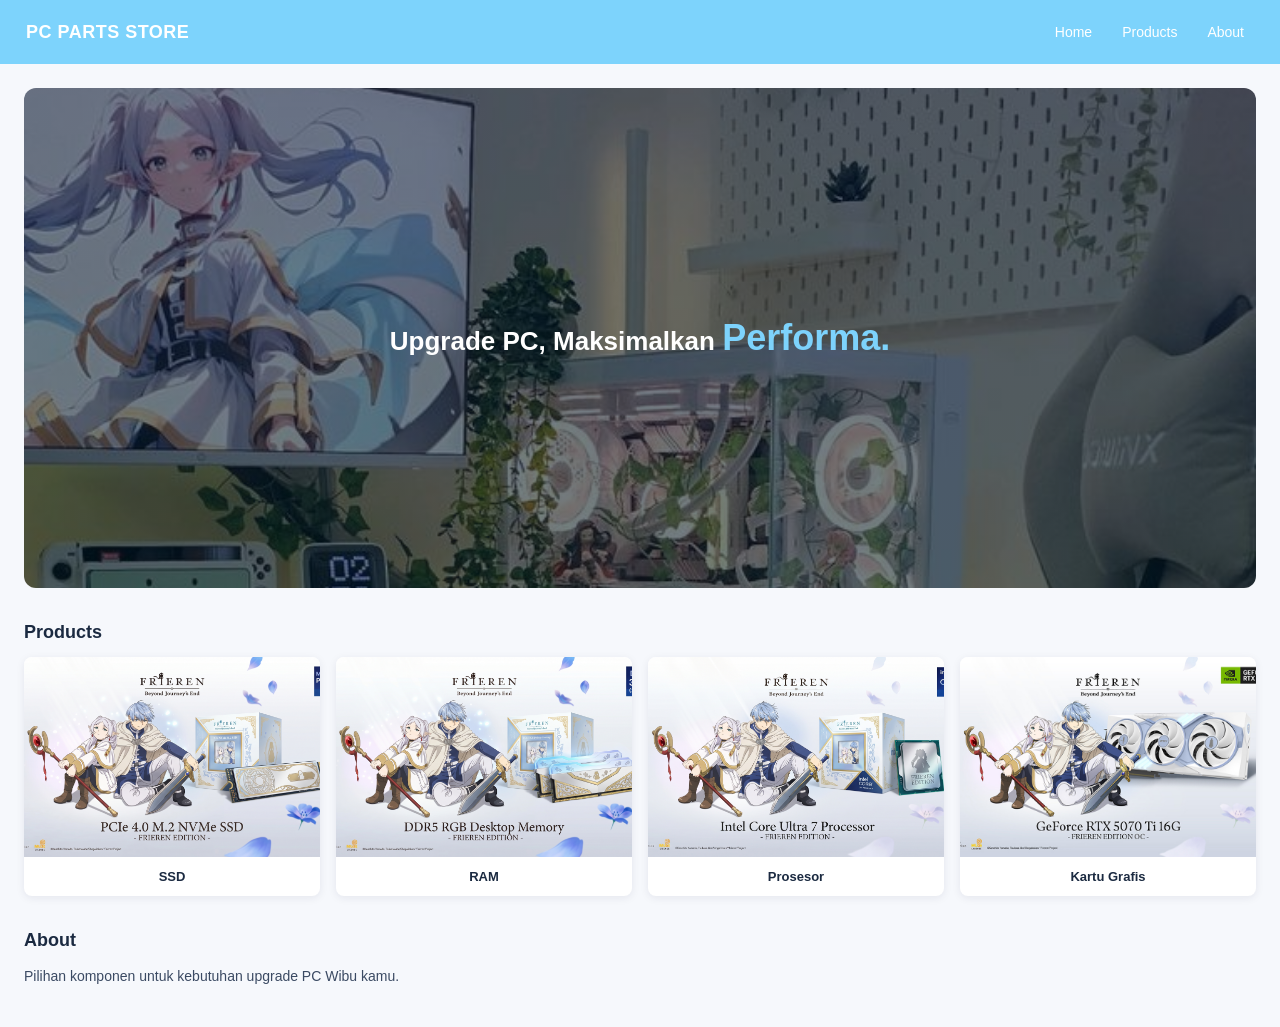
<file: index.html>
<!doctype html>
<html lang="id">
  <head>
    <meta charset="UTF-8" />
    <meta name="viewport" content="width=device-width, initial-scale=1.0" />
    <title>PC Parts Store Frieren</title>
    <link rel="stylesheet" href="style.css" />
    <link rel="icon" href="images/frieren-dangak.png" type="image/png" />
  </head>
  <body>
    <!-- NAVBAR -->
    <header class="navbar">
      <a href="#home" class="logo">PC PARTS STORE</a>
      <nav>
        <ul class="menu">
          <li><a href="#home">Home</a></li>
          <li><a href="#products">Products</a></li>
          <li><a href="#about">About</a></li>
        </ul>
      </nav>
    </header>

    <main class="container">
      <!-- SECTION HOME -->
      <section id="home" class="hero">
        <h2>
          Upgrade PC, Maksimalkan <span class="highlight">Performa.</span>
        </h2>
      </section>

      <!-- SECTION COLLECTIONS / PRODUCTS -->
      <section id="products">
        <h2 class="section-title">Products</h2>
        <div class="product-grid">
          <article class="card">
            <img src="images/ssd-frieren.jpeg" alt="SSD" />
            <p>SSD</p>
          </article>
          <article class="card">
            <img src="images/ram-frieren.jpeg" alt="RAM" />
            <p>RAM</p>
          </article>
          <article class="card">
            <img src="images/cpu-frieren.jpeg" alt="Prosesor" />
            <p>Prosesor</p>
          </article>
          <article class="card">
            <img src="images/gpu-frieren.jpg" alt="Kartu Grafis" />
            <p>Kartu Grafis</p>
          </article>
        </div>
      </section>

      <!-- SECTION ABOUT -->
      <section id="about">
        <h2 class="section-title">About</h2>
        <p class="about-text">
          Pilihan komponen untuk kebutuhan upgrade PC Wibu kamu.
        </p>
      </section>
    </main>
  </body>
</html>
</file>
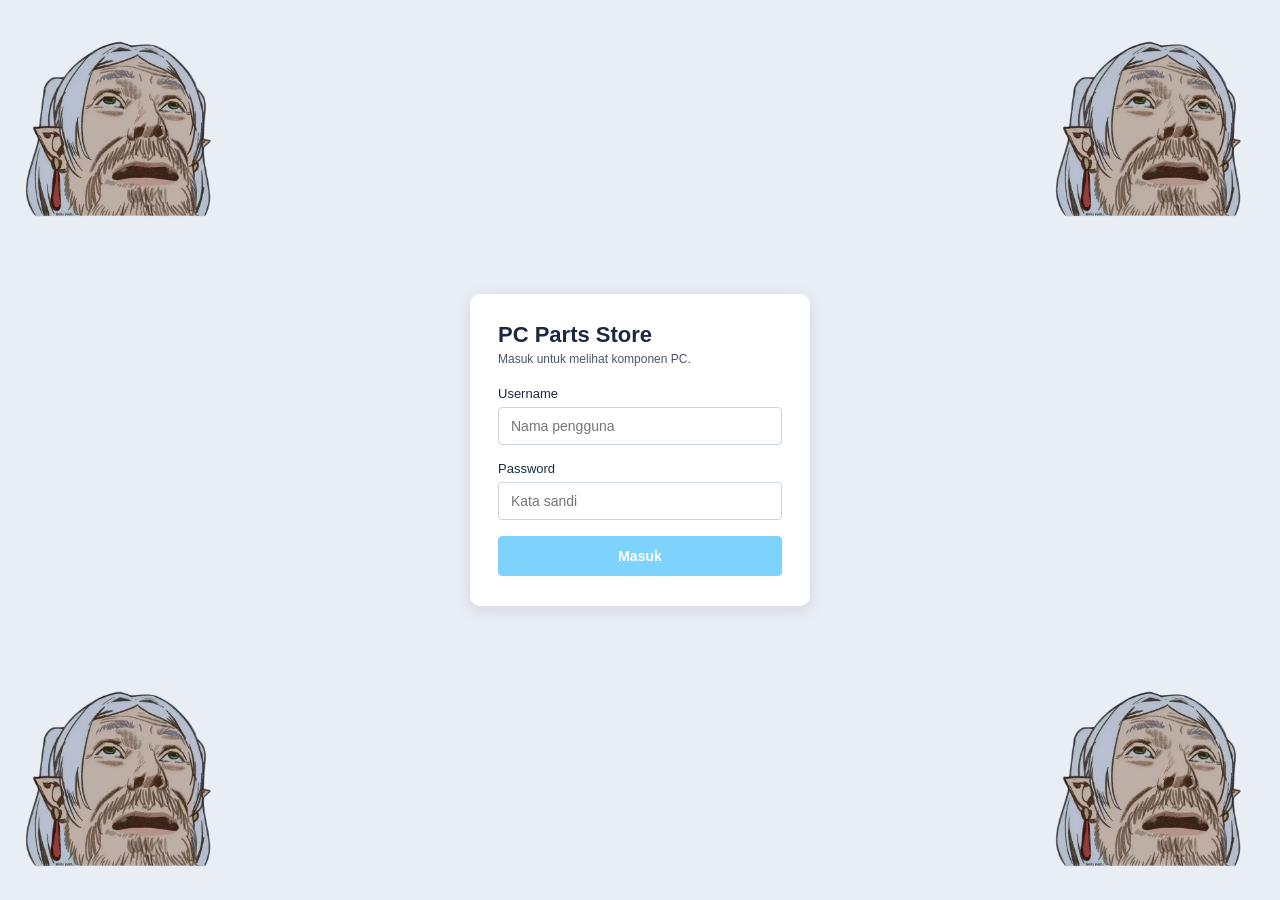
<file: login.html>
<!doctype html>
<html lang="id">
  <head>
    <meta charset="UTF-8" />
    <meta name="viewport" content="width=device-width, initial-scale=1.0" />
    <title>Login - PC Parts Store Frieren</title>
    <link rel="stylesheet" href="style.css" />
    <link rel="icon" href="images/frieren-dangak.png" type="image/png" />
  </head>
  <body class="login-page">
    <main class="login-card">
      <h1>PC Parts Store</h1>
      <p class="subtitle">Masuk untuk melihat komponen PC.</p>

      <form
        onsubmit="
          event.preventDefault();
          window.location.href = 'index.html';
        "
      >
        <label for="username">Username</label>
        <input
          type="text"
          id="username"
          name="username"
          placeholder="Nama pengguna"
        />

        <label for="password">Password</label>
        <input
          type="password"
          id="password"
          name="password"
          placeholder="Kata sandi"
        />
        <button type="submit" class="btn-masuk">Masuk</button>
      </form>
    </main>
  </body>
</html>
</file>
<file: style.css>
/* Reset */
* {
  margin: 0;
  padding: 0;
  box-sizing: border-box;
}

html {
  scroll-behavior: smooth;
}

body {
  font-family: Arial, Helvetica, sans-serif;
  background-color: #f6f8fc;
  color: #1b2a41;
}

/* Login */
.login-page {
  min-height: 100vh;
  display: flex;
  justify-content: center;
  align-items: center;
  background-color: #e9edf4;
}

.login-card {
  width: 100%;
  max-width: 340px;
  background-color: #ffffff;
  padding: 28px 28px 30px;
  border-radius: 10px;
  box-shadow: 0 4px 18px rgba(20, 30, 60, 0.10);
}

.login-card h1 {
  font-size: 22px;
  margin-bottom: 4px;
}

.login-card .subtitle {
  font-size: 12px;
  color: #4a5568;
  margin-bottom: 20px;
}

.login-card label {
  display: block;
  font-size: 13px;
  margin-bottom: 6px;
}

.login-card input {
  width: 100%;
  padding: 10px 12px;
  margin-bottom: 16px;
  border: 1px solid #cbd5e1;
  border-radius: 4px;
  font-size: 14px;
  background-color: #ffffff;
  outline: none;
}

.login-card input:focus {
  background-color: #dbeafe;
  border-color: #2563eb;
}

.btn-masuk {
  width: 100%;
  padding: 11px;
  border: 1px solid #7dd3fc;
  border-radius: 4px;
  background-color: #7dd3fc;
  color: #ffffff;
  font-size: 14px;
  font-weight: bold;
  cursor: pointer;
  transition: background-color 0.2s, color 0.2s;
}

.btn-masuk:hover {
  background-color: #41b5eb;
  color: #ffffff;
  border-color: #41b5eb;
}

/* Index */

/* Navbar */
.navbar {
  position: sticky;
  top: 0;
  z-index: 100;
  display: flex;
  justify-content: space-between;
  align-items: center;
  padding: 0 26px;
  height: 64px;
  background-color: #7dd3fc;
}

.logo {
  color: #ffffff;
  font-size: 18px;
  font-weight: bold;
  text-decoration: none;
  letter-spacing: 0.5px;
}

.menu {
  display: flex;
  list-style: none;
  gap: 10px;
}

.menu a {
  display: block;
  padding: 7px 10px;
  color: #ffffff;
  font-size: 14px;
  text-decoration: none;
  border-radius: 4px;
  transition: background-color 0.2s, color 0.2s;
}

.menu a:hover {
  background-color: #7dd3fc;
  color: #1b2a49;
}

/* Container */
.container {
  max-width: 1400px;
  margin: 0 auto;
  padding: 24px 24px 40px;
}

section {
  scroll-margin-top: 80px;
}

/* Hero */
.hero {
  display: flex;
  justify-content: center;
  align-items: center;
  min-height: 500px;
  padding: 30px 20px;
  border-radius: 12px;
  text-align: center;
  color: #ffffff;
  background-image:
    linear-gradient(rgba(0, 18, 53, 0.55), rgba(0, 26, 40, 0.55)),
    url("images/hero-frieren.jpeg");
  background-size: cover;
  background-position:  center;
  background-position: 30% 25%;
  background-size: 100%
}

.hero h2 {
  font-size: 26px;
}

.highlight {
  color: #7dd3fc;
  font-size: 36px;
}

/* Judul section */
.section-title {
  font-size: 18px;
  margin: 34px 0 14px;
}

/* Products */
.product-grid {
  display: grid;
  grid-template-columns: repeat(4, 1fr);
  gap: 16px;
}

.card {
  background-color: #ffffff;
  border-radius: 8px;
  overflow: hidden;
  text-align: center;
  box-shadow: 0 2px 8px rgba(20, 30, 60, 0.08);
}

.card img {
  display: block;
  width: 100%;
  height: 200px;
  object-fit: cover;
}

.card p {
  padding: 12px 8px;
  font-size: 13px;
  font-weight: bold;
}

/* About */
.about-text {
  font-size: 14px;
  line-height: 1.6;
  color: #3b4a63;
}

/* Responsive */
@media (max-width: 767px) {
  .product-grid {
    grid-template-columns: repeat(2, 1fr);
  }

  .navbar {
    padding: 0 14px;
  }

  .logo {
    font-size: 15px;
  }

  .hero h2 {
    font-size: 22px;
  }

  .highlight {
    font-size: 30px;
  }
}

.login-page {
  min-height: 100vh;
  display: flex;
  justify-content: center;
  align-items: center;
  background-color: #e9edf4;
  background-image:
    url("images/frieren-dangak.png"),
    url("images/frieren-dangak.png"),
    url("images/frieren-dangak.png"),
    url("images/frieren-dangak.png");
  background-position:
    top left,
    top right,
    bottom left,
    bottom right;
  background-repeat: no-repeat;
  background-attachment: fixed;
  background-size: 250px, 250px, 250px, 250px;
}
</file>
